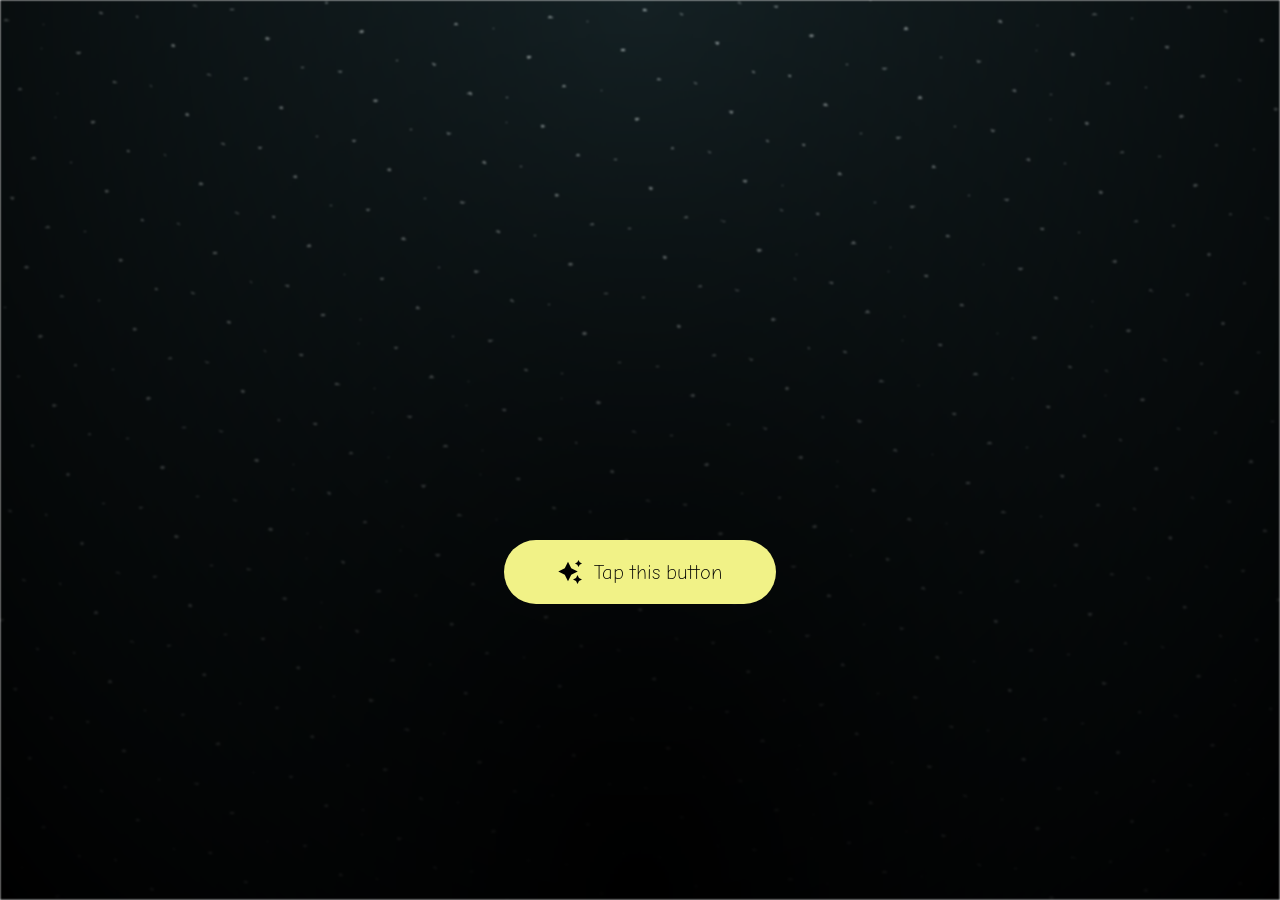
<file: index.html>
<html lang="en">

<head>
  <meta charset="UTF-8">
  <meta name="viewport" content="width=device-width, initial-scale=1.0">
  <link rel="shortcut icon" href="images/gift.png" type="image/x-icon">
  <link rel="stylesheet" href="assets/main.css">
  <link href="https://fonts.googleapis.com/css2?family=Comic+Neue:wght@700&display=swap" rel="stylesheet">

  <!-- Document Title -->
  <title>Hii! I have Something</title>
</head>

<body>
  <!-- Background -->
  <div class="night"></div>

  <!-- Title -->
  <h1 class="title"></h1>

  <!-- Button -->
  <div style="position: absolute; top: 60vh; width: 100%; display: flex; justify-content: center;">
    <a href="flower.html" class="btn">
      <svg height="24" width="24" fill="#FFFFFF" viewBox="0 0 24 24" data-name="Layer 1" id="Layer_1" class="sparkle">
        <path
          d="M10,21.236,6.755,14.745.264,11.5,6.755,8.255,10,1.764l3.245,6.491L19.736,11.5l-6.491,3.245ZM18,21l1.5,3L21,21l3-1.5L21,18l-1.5-3L18,18l-3,1.5ZM19.333,4.667,20.5,7l1.167-2.333L24,3.5,21.667,2.333,20.5,0,19.333,2.333,17,3.5Z">
        </path>
      </svg>

      <span class="text">Tap this button</span>
    </a>
  </div>

  <script src="assets/js/main.js"></script>
</body>

</html>
</file>
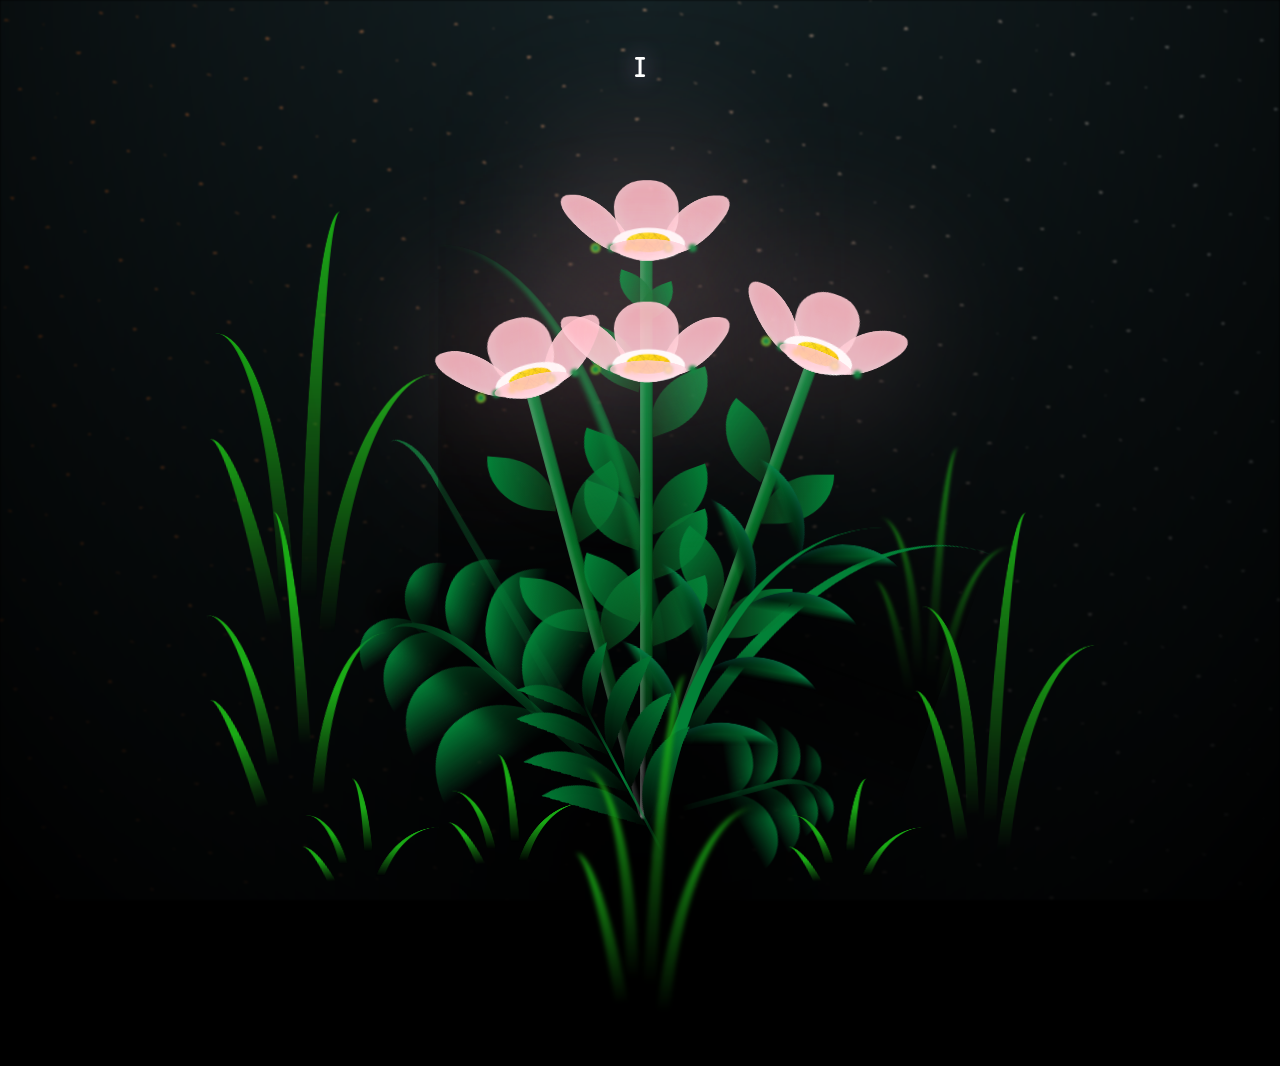
<file: flower.html>
<!DOCTYPE html>
<html lang="en">

<head>
  <meta charset="UTF-8">
  <meta http-equiv="X-UA-Compatible" content="IE=edge">
  <meta name="viewport" content="width=device-width, initial-scale=1.0">
  <link rel="shortcut icon" href="images/gift.png" type="image/x-icon">
  <link rel="stylesheet" href="assets/style.css">
  <link href="https://fonts.googleapis.com/css2?family=Comic+Neue:wght@700&display=swap" rel="stylesheet">

  <!-- Document Title -->
  <title>For you</title>
</head>

<body class="not-loaded">
  <!-- Background -->
  <div class="night"></div>
  <audio src="https://files.catbox.moe/d5x16t.mp3" autoplay loop></audio>

<div class="flowers">
    <div class="flower flower--1">
      <div class="flower__leafs flower__leafs--1">
        <div class="flower__leaf flower__leaf--1"></div>
        <div class="flower__leaf flower__leaf--2"></div>
        <div class="flower__leaf flower__leaf--3"></div>
        <div class="flower__leaf flower__leaf--4"></div>
        <div class="flower__white-circle"></div>

        <div class="flower__light flower__light--1"></div>
        <div class="flower__light flower__light--2"></div>
        <div class="flower__light flower__light--3"></div>
        <div class="flower__light flower__light--4"></div>
        <div class="flower__light flower__light--5"></div>
        <div class="flower__light flower__light--6"></div>
        <div class="flower__light flower__light--7"></div>
        <div class="flower__light flower__light--8"></div>

      </div>
      <div class="flower__line">
        <div class="flower__line__leaf flower__line__leaf--1"></div>
        <div class="flower__line__leaf flower__line__leaf--2"></div>
        <div class="flower__line__leaf flower__line__leaf--3"></div>
        <div class="flower__line__leaf flower__line__leaf--4"></div>
        <div class="flower__line__leaf flower__line__leaf--5"></div>
        <div class="flower__line__leaf flower__line__leaf--6"></div>
      </div>
    </div>

    <div class="flower flower--2">
      <div class="flower__leafs flower__leafs--2">
        <div class="flower__leaf flower__leaf--1"></div>
        <div class="flower__leaf flower__leaf--2"></div>
        <div class="flower__leaf flower__leaf--3"></div>
        <div class="flower__leaf flower__leaf--4"></div>
        <div class="flower__white-circle"></div>

        <div class="flower__light flower__light--1"></div>
        <div class="flower__light flower__light--2"></div>
        <div class="flower__light flower__light--3"></div>
        <div class="flower__light flower__light--4"></div>
        <div class="flower__light flower__light--5"></div>
        <div class="flower__light flower__light--6"></div>
        <div class="flower__light flower__light--7"></div>
        <div class="flower__light flower__light--8"></div>

      </div>
      <div class="flower__line">
        <div class="flower__line__leaf flower__line__leaf--1"></div>
        <div class="flower__line__leaf flower__line__leaf--2"></div>
        <div class="flower__line__leaf flower__line__leaf--3"></div>
        <div class="flower__line__leaf flower__line__leaf--4"></div>
      </div>
    </div>

    <div class="flower flower--3">
      <div class="flower__leafs flower__leafs--3">
        <div class="flower__leaf flower__leaf--1"></div>
        <div class="flower__leaf flower__leaf--2"></div>
        <div class="flower__leaf flower__leaf--3"></div>
        <div class="flower__leaf flower__leaf--4"></div>
        <div class="flower__white-circle"></div>

        <div class="flower__light flower__light--1"></div>
        <div class="flower__light flower__light--2"></div>
        <div class="flower__light flower__light--3"></div>
        <div class="flower__light flower__light--4"></div>
        <div class="flower__light flower__light--5"></div>
        <div class="flower__light flower__light--6"></div>
        <div class="flower__light flower__light--7"></div>
        <div class="flower__light flower__light--8"></div>

      </div>
      <div class="flower__line">
        <div class="flower__line__leaf flower__line__leaf--1"></div>
        <div class="flower__line__leaf flower__line__leaf--2"></div>
        <div class="flower__line__leaf flower__line__leaf--3"></div>
        <div class="flower__line__leaf flower__line__leaf--4"></div>
      </div>
    </div>
    <div class="flower flower--4">
      <div class="flower__leafs flower__leafs--3">
        <div class="flower__leaf flower__leaf--1"></div>
        <div class="flower__leaf flower__leaf--2"></div>
        <div class="flower__leaf flower__leaf--3"></div>
        <div class="flower__leaf flower__leaf--4"></div>
        <div class="flower__white-circle"></div>

        <div class="flower__light flower__light--1"></div>
        <div class="flower__light flower__light--2"></div>
        <div class="flower__light flower__light--3"></div>
        <div class="flower__light flower__light--4"></div>
        <div class="flower__light flower__light--5"></div>
        <div class="flower__light flower__light--6"></div>
        <div class="flower__light flower__light--7"></div>
        <div class="flower__light flower__light--8"></div>

      </div>
      <div class="flower__line">
        <div class="flower__line__leaf flower__line__leaf--1"></div>
        <div class="flower__line__leaf flower__line__leaf--2"></div>
        <div class="flower__line__leaf flower__line__leaf--3"></div>
        <div class="flower__line__leaf flower__line__leaf--4"></div>
      </div>
    </div>

    <div class="grow-ans" style="--d:1.2s">
      <div class="flower__g-long">
        <div class="flower__g-long__top"></div>
        <div class="flower__g-long__bottom"></div>
      </div>
    </div>

    <div class="growing-grass">
      <div class="flower__grass flower__grass--1">
        <div class="flower__grass--top"></div>
        <div class="flower__grass--bottom"></div>
        <div class="flower__grass__leaf flower__grass__leaf--1"></div>
        <div class="flower__grass__leaf flower__grass__leaf--2"></div>
        <div class="flower__grass__leaf flower__grass__leaf--3"></div>
        <div class="flower__grass__leaf flower__grass__leaf--4"></div>
        <div class="flower__grass__leaf flower__grass__leaf--5"></div>
        <div class="flower__grass__leaf flower__grass__leaf--6"></div>
        <div class="flower__grass__leaf flower__grass__leaf--7"></div>
        <div class="flower__grass__leaf flower__grass__leaf--8"></div>
        <div class="flower__grass__overlay"></div>
      </div>
    </div>

    <div class="growing-grass">
      <div class="flower__grass flower__grass--2">
        <div class="flower__grass--top"></div>
        <div class="flower__grass--bottom"></div>
        <div class="flower__grass__leaf flower__grass__leaf--1"></div>
        <div class="flower__grass__leaf flower__grass__leaf--2"></div>
        <div class="flower__grass__leaf flower__grass__leaf--3"></div>
        <div class="flower__grass__leaf flower__grass__leaf--4"></div>
        <div class="flower__grass__leaf flower__grass__leaf--5"></div>
        <div class="flower__grass__leaf flower__grass__leaf--6"></div>
        <div class="flower__grass__leaf flower__grass__leaf--7"></div>
        <div class="flower__grass__leaf flower__grass__leaf--8"></div>
        <div class="flower__grass__overlay"></div>
      </div>
    </div>

    <div class="grow-ans" style="--d:2.4s">
      <div class="flower__g-right flower__g-right--1">
        <div class="leaf"></div>
      </div>
    </div>

    <div class="grow-ans" style="--d:2.8s">
      <div class="flower__g-right flower__g-right--2">
        <div class="leaf"></div>
      </div>
    </div>

    <div class="grow-ans" style="--d:2.8s">
      <div class="flower__g-front">
        <div class="flower__g-front__leaf-wrapper flower__g-front__leaf-wrapper--1">
          <div class="flower__g-front__leaf"></div>
        </div>
        <div class="flower__g-front__leaf-wrapper flower__g-front__leaf-wrapper--2">
          <div class="flower__g-front__leaf"></div>
        </div>
        <div class="flower__g-front__leaf-wrapper flower__g-front__leaf-wrapper--3">
          <div class="flower__g-front__leaf"></div>
        </div>
        <div class="flower__g-front__leaf-wrapper flower__g-front__leaf-wrapper--4">
          <div class="flower__g-front__leaf"></div>
        </div>
        <div class="flower__g-front__leaf-wrapper flower__g-front__leaf-wrapper--5">
          <div class="flower__g-front__leaf"></div>
        </div>
        <div class="flower__g-front__leaf-wrapper flower__g-front__leaf-wrapper--6">
          <div class="flower__g-front__leaf"></div>
        </div>
        <div class="flower__g-front__leaf-wrapper flower__g-front__leaf-wrapper--7">
          <div class="flower__g-front__leaf"></div>
        </div>
        <div class="flower__g-front__leaf-wrapper flower__g-front__leaf-wrapper--8">
          <div class="flower__g-front__leaf"></div>
        </div>
        <div class="flower__g-front__line"></div>
      </div>
    </div>

    <div class="grow-ans" style="--d:3.2s">
      <div class="flower__g-fr">
        <div class="leaf"></div>
        <div class="flower__g-fr__leaf flower__g-fr__leaf--1"></div>
        <div class="flower__g-fr__leaf flower__g-fr__leaf--2"></div>
        <div class="flower__g-fr__leaf flower__g-fr__leaf--3"></div>
        <div class="flower__g-fr__leaf flower__g-fr__leaf--4"></div>
        <div class="flower__g-fr__leaf flower__g-fr__leaf--5"></div>
        <div class="flower__g-fr__leaf flower__g-fr__leaf--6"></div>
        <div class="flower__g-fr__leaf flower__g-fr__leaf--7"></div>
        <div class="flower__g-fr__leaf flower__g-fr__leaf--8"></div>
      </div>
    </div>

    <div class="long-g long-g--0">
      <div class="grow-ans" style="--d:3s">
        <div class="leaf leaf--0"></div>
      </div>
      <div class="grow-ans" style="--d:2.2s">
        <div class="leaf leaf--1"></div>
      </div>
      <div class="grow-ans" style="--d:3.4s">
        <div class="leaf leaf--2"></div>
      </div>
      <div class="grow-ans" style="--d:3.6s">
        <div class="leaf leaf--3"></div>
      </div>
    </div>

    <div class="long-g long-g--1">
      <div class="grow-ans" style="--d:3.6s">
        <div class="leaf leaf--0"></div>
      </div>
      <div class="grow-ans" style="--d:3.8s">
        <div class="leaf leaf--1"></div>
      </div>
      <div class="grow-ans" style="--d:4s">
        <div class="leaf leaf--2"></div>
      </div>
      <div class="grow-ans" style="--d:4.2s">
        <div class="leaf leaf--3"></div>
      </div>
    </div>

    <div class="long-g long-g--2">
      <div class="grow-ans" style="--d:4s">
        <div class="leaf leaf--0"></div>
      </div>
      <div class="grow-ans" style="--d:4.2s">
        <div class="leaf leaf--1"></div>
      </div>
      <div class="grow-ans" style="--d:4.4s">
        <div class="leaf leaf--2"></div>
      </div>
      <div class="grow-ans" style="--d:4.6s">
        <div class="leaf leaf--3"></div>
      </div>
    </div>

    <div class="long-g long-g--3">
      <div class="grow-ans" style="--d:4s">
        <div class="leaf leaf--0"></div>
      </div>
      <div class="grow-ans" style="--d:4.2s">
        <div class="leaf leaf--1"></div>
      </div>
      <div class="grow-ans" style="--d:3s">
        <div class="leaf leaf--2"></div>
      </div>
      <div class="grow-ans" style="--d:3.6s">
        <div class="leaf leaf--3"></div>
      </div>
    </div>

    <div class="long-g long-g--4">
      <div class="grow-ans" style="--d:4s">
        <div class="leaf leaf--0"></div>
      </div>
      <div class="grow-ans" style="--d:4.2s">
        <div class="leaf leaf--1"></div>
      </div>
      <div class="grow-ans" style="--d:3s">
        <div class="leaf leaf--2"></div>
      </div>
      <div class="grow-ans" style="--d:3.6s">
        <div class="leaf leaf--3"></div>
      </div>
    </div>

    <div class="long-g long-g--5">
      <div class="grow-ans" style="--d:4s">
        <div class="leaf leaf--0"></div>
      </div>
      <div class="grow-ans" style="--d:4.2s">
        <div class="leaf leaf--1"></div>
      </div>
      <div class="grow-ans" style="--d:3s">
        <div class="leaf leaf--2"></div>
      </div>
      <div class="grow-ans" style="--d:3.6s">
        <div class="leaf leaf--3"></div>
      </div>
    </div>

    <div class="long-g long-g--6">
      <div class="grow-ans" style="--d:4.2s">
        <div class="leaf leaf--0"></div>
      </div>
      <div class="grow-ans" style="--d:4.4s">
        <div class="leaf leaf--1"></div>
      </div>
      <div class="grow-ans" style="--d:4.6s">
        <div class="leaf leaf--2"></div>
      </div>
      <div class="grow-ans" style="--d:4.8s">
        <div class="leaf leaf--3"></div>
      </div>
    </div>

    <div class="long-g long-g--7">
      <div class="grow-ans" style="--d:3s">
        <div class="leaf leaf--0"></div>
      </div>
      <div class="grow-ans" style="--d:3.2s">
        <div class="leaf leaf--1"></div>
      </div>
      <div class="grow-ans" style="--d:3.5s">
        <div class="leaf leaf--2"></div>
      </div>
      <div class="grow-ans" style="--d:3.6s">
        <div class="leaf leaf--3"></div>
      </div>
    </div>
  </div>

  <!-- Title -->
  <h1 class="title"><span id="title"></span></h1>
</body>

</html>

<!-- Import Javascript -->
<script src="assets/js/style.js"></script>
</file>
<file: assets/main.css>
*,
*::after,
*::before {
  padding: 0;
  margin: 0;
  box-sizing: border-box;
}

:root {
  --dark-color: #000;
}

.night {
  position: fixed;
  left: 50%;
  top: 0;
  transform: translateX(-50%);
  width: 100%;
  height: 100%;
  filter: blur(0.1vmin);
  background-image: radial-gradient(ellipse at top, transparent 0%, var(--dark-color)), radial-gradient(ellipse at bottom, var(--dark-color), rgba(145, 233, 255, 0.2)), repeating-linear-gradient(220deg, rgb(0, 0, 0) 0px, rgb(0, 0, 0) 19px, transparent 19px, transparent 22px), repeating-linear-gradient(189deg, rgb(0, 0, 0) 0px, rgb(0, 0, 0) 19px, transparent 19px, transparent 22px), repeating-linear-gradient(148deg, rgb(0, 0, 0) 0px, rgb(0, 0, 0) 19px, transparent 19px, transparent 22px), linear-gradient(90deg, rgb(255, 255, 250), rgb(240, 240, 240));
}

.title {
  color: white;
  text-align: center;
  font-family: "Comic Neue", cursive;
  font-weight: 700;
  font-size: clamp(50px, 6vw, 70px); /* Responsif, minimal 20px dan maksimal 50px */

  display: flex;
  justify-content: center;
  align-items: center;

  height: 100vh; /* Membuat elemen setinggi layar penuh */
  text-shadow: 0 0 20px white;
  letter-spacing: 0px;
  padding: 0 10vw; /* Memberikan ruang di kiri dan kanan agar teks tidak terlalu dekat dengan pinggir */
}




@media (min-width: 500px) {
  .title {
    letter-spacing: 20px;
  }
}

@keyframes typing {
  from {
    opacity: 0;
  }

  to {
    opacity: 1;
  }
}

/* Terapkan animasi dengan delay */
.title span {
  opacity: 0;
  animation: typing 1s ease forwards;
  animation-delay: var(--delay);
}

a {
  text-decoration: none;
}

.btn {
  border: none;
  width: 17em;
  height: 4em;
  border-radius: 3em;
  display: flex;
  justify-content: center;
  align-items: center;
  gap: 12px;
  background: #f1f287;
  cursor: pointer;
  transition: all 450ms ease-in-out;
}

.sparkle {
  fill: #000000;
  transition: all 800ms ease;
}

.text {
  color: #000000;
  font-family: "Comic Neue", cursive;
  font-weight: 100;
  font-size: 20px;
}

.btn:hover {
  background: linear-gradient(0deg, #A47CF3, #683FEA);
  box-shadow: inset 0px 1px 0px 0px rgba(255, 255, 255, 0.4),
    inset 0px -4px 0px 0px rgba(0, 0, 0, 0.2),
    0px 0px 0px 4px rgba(255, 255, 255, 0.2),
    0px 0px 180px 0px #9917FF;
  transform: translateY(-2px);
}

.btn:hover .text {
  color: white;
}

.btn:hover .sparkle {
  fill: white;
  transform: scale(1.2);
}
</file>
<file: assets/style.css>
*,
*::after,
*::before {
  padding: 0;
  margin: 0;
  box-sizing: border-box;
}

:root {
  --dark-color: #000;
}

audio {
  display: none;
}

.title {
  position: absolute;
  width: 100%;
  text-align: center;
  margin-top: 50px;
  top: 0;
  left: 0;
  color: white;
  font-family: "Comic Neue", cursive;
  font-weight: 700;
  font-size: 30px;
  text-shadow: 0px 0px 20px #826a95;
}

body {
  display: flex;
  align-items: flex-end;
  justify-content: center;
  min-height: 100vh;
  background-color: var(--dark-color);
  overflow: hidden;
  perspective: 1000px;
}

.night {
  position: fixed;
  left: 50%;
  top: 0;
  transform: translateX(-50%);
  width: 100%;
  height: 100%;
  filter: blur(0.1vmin);
  background-image: radial-gradient(
      ellipse at top,
      transparent 0%,
      var(--dark-color)
    ),
    radial-gradient(
      ellipse at bottom,
      var(--dark-color),
      rgba(145, 233, 255, 0.2)
    ),
    repeating-linear-gradient(
      220deg,
      rgb(0, 0, 0) 0px,
      rgb(0, 0, 0) 19px,
      transparent 19px,
      transparent 22px
    ),
    repeating-linear-gradient(
      189deg,
      rgb(0, 0, 0) 0px,
      rgb(0, 0, 0) 19px,
      transparent 19px,
      transparent 22px
    ),
    repeating-linear-gradient(
      148deg,
      rgb(0, 0, 0) 0px,
      rgb(0, 0, 0) 19px,
      transparent 19px,
      transparent 22px
    ),
    linear-gradient(90deg, rgb(255, 94, 0), rgb(240, 240, 240));
}

.flowers {
  position: relative;
  transform: scale(0.9);
}

.flower {
  position: absolute;
  bottom: 10vmin;
  transform-origin: bottom center;
  z-index: 10;
  --fl-speed: 0.8s;
}
.flower--1 {
  -webkit-animation: moving-flower-1 4s linear infinite;
  animation: moving-flower-1 4s linear infinite;
}
.flower--1 .flower__line {
  height: 70vmin;
  -webkit-animation-delay: 0.3s;
  animation-delay: 0.3s;
}
.flower--1 .flower__line__leaf--1 {
  -webkit-animation: blooming-leaf-right var(--fl-speed) 1.6s backwards;
  animation: blooming-leaf-right var(--fl-speed) 1.6s backwards;
}
.flower--1 .flower__line__leaf--2 {
  -webkit-animation: blooming-leaf-right var(--fl-speed) 1.4s backwards;
  animation: blooming-leaf-right var(--fl-speed) 1.4s backwards;
}
.flower--1 .flower__line__leaf--3 {
  -webkit-animation: blooming-leaf-left var(--fl-speed) 1.2s backwards;
  animation: blooming-leaf-left var(--fl-speed) 1.2s backwards;
}
.flower--1 .flower__line__leaf--4 {
  -webkit-animation: blooming-leaf-left var(--fl-speed) 1s backwards;
  animation: blooming-leaf-left var(--fl-speed) 1s backwards;
}
.flower--1 .flower__line__leaf--5 {
  -webkit-animation: blooming-leaf-right var(--fl-speed) 1.8s backwards;
  animation: blooming-leaf-right var(--fl-speed) 1.8s backwards;
}
.flower--1 .flower__line__leaf--6 {
  -webkit-animation: blooming-leaf-left var(--fl-speed) 2s backwards;
  animation: blooming-leaf-left var(--fl-speed) 2s backwards;
}
.flower--2 {
  left: 50%;
  transform: rotate(20deg);
  -webkit-animation: moving-flower-2 4s linear infinite;
  animation: moving-flower-2 4s linear infinite;
}
.flower--2 .flower__line {
  height: 60vmin;
  -webkit-animation-delay: 0.6s;
  animation-delay: 0.6s;
}
.flower--2 .flower__line__leaf--1 {
  -webkit-animation: blooming-leaf-right var(--fl-speed) 1.9s backwards;
  animation: blooming-leaf-right var(--fl-speed) 1.9s backwards;
}
.flower--2 .flower__line__leaf--2 {
  -webkit-animation: blooming-leaf-right var(--fl-speed) 1.7s backwards;
  animation: blooming-leaf-right var(--fl-speed) 1.7s backwards;
}
.flower--2 .flower__line__leaf--3 {
  -webkit-animation: blooming-leaf-left var(--fl-speed) 1.5s backwards;
  animation: blooming-leaf-left var(--fl-speed) 1.5s backwards;
}
.flower--2 .flower__line__leaf--4 {
  -webkit-animation: blooming-leaf-left var(--fl-speed) 1.3s backwards;
  animation: blooming-leaf-left var(--fl-speed) 1.3s backwards;
}
.flower--3 {
  left: 50%;
  transform: rotate(-15deg);
  -webkit-animation: moving-flower-3 4s linear infinite;
  animation: moving-flower-3 4s linear infinite;
}
.flower--3 .flower__line {
  -webkit-animation-delay: 0.9s;
  animation-delay: 0.9s;
}
.flower--3 .flower__line__leaf--1 {
  -webkit-animation: blooming-leaf-right var(--fl-speed) 2.5s backwards;
  animation: blooming-leaf-right var(--fl-speed) 2.5s backwards;
}
.flower--3 .flower__line__leaf--2 {
  -webkit-animation: blooming-leaf-right var(--fl-speed) 2.3s backwards;
  animation: blooming-leaf-right var(--fl-speed) 2.3s backwards;
}
.flower--3 .flower__line__leaf--3 {
  -webkit-animation: blooming-leaf-left var(--fl-speed) 2.1s backwards;
  animation: blooming-leaf-left var(--fl-speed) 2.1s backwards;
}
.flower--3 .flower__line__leaf--4 {
  -webkit-animation: blooming-leaf-left var(--fl-speed) 1.9s backwards;
  animation: blooming-leaf-left var(--fl-speed) 1.9s backwards;
}
.flower__leafs {
  position: relative;
  -webkit-animation: blooming-flower 2s backwards;
  animation: blooming-flower 2s backwards;
}
.flower__leafs--1 {
  -webkit-animation-delay: 1.1s;
  animation-delay: 1.1s;
}
.flower__leafs--2 {
  -webkit-animation-delay: 1.4s;
  animation-delay: 1.4s;
}
.flower__leafs--3 {
  -webkit-animation-delay: 1.7s;
  animation-delay: 1.7s;
}
.flower__leafs::after {
  content: "";
  position: absolute;
  left: 0;
  top: 0;
  transform: translate(-50%, -100%);
  width: 8vmin;
  height: 8vmin;
  background-color: #ffb6c1;
  filter: blur(10vmin);
}
.flower__leaf {
  position: absolute;
  bottom: 0;
  left: 50%;
  width: 8vmin;
  height: 11vmin;
  border-radius: 51% 49% 47% 53%/44% 45% 55% 69%;
  background-color: #ffd1dc;
  background-image: linear-gradient(to top, #ffd1dc, #ffb6c1);
  transform-origin: bottom center;
  opacity: 0.9;
  box-shadow: inset 0 0 2vmin rgba(255, 255, 255, 0.5);
}
.flower__leaf--1 {
  transform: translate(-10%, 1%) rotateY(40deg) rotateX(-50deg);
}
.flower__leaf--2 {
  transform: translate(-50%, -4%) rotateX(40deg);
}
.flower__leaf--3 {
  transform: translate(-90%, 0%) rotateY(45deg) rotateX(50deg);
}
.flower__leaf--4 {
  width: 8vmin;
  height: 8vmin;
  transform-origin: bottom left;
  border-radius: 4vmin 10vmin 4vmin 4vmin;
  transform: translate(0%, 18%) rotateX(70deg) rotate(-43deg);
  background-image: linear-gradient(to top, #ffd1dc, #ffb6c1);
  z-index: 1;
  opacity: 0.8;
}
.flower__white-circle {
  position: absolute;
  left: -3.5vmin;
  top: -3vmin;
  width: 9vmin;
  height: 4vmin;
  border-radius: 50%;
  background-color: #fff;
}
.flower__white-circle::after {
  content: "";
  position: absolute;
  left: 50%;
  top: 45%;
  transform: translate(-50%, -50%);
  width: 60%;
  height: 60%;
  border-radius: inherit;
  background-image: repeating-linear-gradient(
      135deg,
      rgba(0, 0, 0, 0.03) 0px,
      rgba(0, 0, 0, 0.03) 1px,
      transparent 1px,
      transparent 12px
    ),
    repeating-linear-gradient(
      45deg,
      rgba(0, 0, 0, 0.03) 0px,
      rgba(0, 0, 0, 0.03) 1px,
      transparent 1px,
      transparent 12px
    ),
    repeating-linear-gradient(
      67.5deg,
      rgba(0, 0, 0, 0.03) 0px,
      rgba(0, 0, 0, 0.03) 1px,
      transparent 1px,
      transparent 12px
    ),
    repeating-linear-gradient(
      135deg,
      rgba(0, 0, 0, 0.03) 0px,
      rgba(0, 0, 0, 0.03) 1px,
      transparent 1px,
      transparent 12px
    ),
    repeating-linear-gradient(
      45deg,
      rgba(0, 0, 0, 0.03) 0px,
      rgba(0, 0, 0, 0.03) 1px,
      transparent 1px,
      transparent 12px
    ),
    repeating-linear-gradient(
      112.5deg,
      rgba(0, 0, 0, 0.03) 0px,
      rgba(0, 0, 0, 0.03) 1px,
      transparent 1px,
      transparent 12px
    ),
    repeating-linear-gradient(
      112.5deg,
      rgba(0, 0, 0, 0.03) 0px,
      rgba(0, 0, 0, 0.03) 1px,
      transparent 1px,
      transparent 12px
    ),
    repeating-linear-gradient(
      45deg,
      rgba(0, 0, 0, 0.03) 0px,
      rgba(0, 0, 0, 0.03) 1px,
      transparent 1px,
      transparent 12px
    ),
    repeating-linear-gradient(
      22.5deg,
      rgba(0, 0, 0, 0.03) 0px,
      rgba(0, 0, 0, 0.03) 1px,
      transparent 1px,
      transparent 12px
    ),
    repeating-linear-gradient(
      45deg,
      rgba(0, 0, 0, 0.03) 0px,
      rgba(0, 0, 0, 0.03) 1px,
      transparent 1px,
      transparent 12px
    ),
    repeating-linear-gradient(
      22.5deg,
      rgba(0, 0, 0, 0.03) 0px,
      rgba(0, 0, 0, 0.03) 1px,
      transparent 1px,
      transparent 12px
    ),
    repeating-linear-gradient(
      135deg,
      rgba(0, 0, 0, 0.03) 0px,
      rgba(0, 0, 0, 0.03) 1px,
      transparent 1px,
      transparent 12px
    ),
    repeating-linear-gradient(
      157.5deg,
      rgba(0, 0, 0, 0.03) 0px,
      rgba(0, 0, 0, 0.03) 1px,
      transparent 1px,
      transparent 12px
    ),
    repeating-linear-gradient(
      67.5deg,
      rgba(0, 0, 0, 0.03) 0px,
      rgba(0, 0, 0, 0.03) 1px,
      transparent 1px,
      transparent 12px
    ),
    repeating-linear-gradient(
      67.5deg,
      rgba(0, 0, 0, 0.03) 0px,
      rgba(0, 0, 0, 0.03) 1px,
      transparent 1px,
      transparent 12px
    ),
    linear-gradient(90deg, rgb(255, 235, 18), rgb(255, 206, 0));
}
.flower__line {
  height: 55vmin;
  width: 1.5vmin;
  background-image: linear-gradient(
      to left,
      rgba(0, 0, 0, 0.2),
      transparent,
      rgba(255, 255, 255, 0.2)
    ),
    linear-gradient(to top, transparent 10%, #056d24, #028137);
  box-shadow: inset 0 0 2px rgba(0, 0, 0, 0.5);
  -webkit-animation: grow-flower-tree 4s backwards;
  animation: grow-flower-tree 4s backwards;
}
.flower__line__leaf {
  --w: 7vmin;
  --h: calc(var(--w) + 2vmin);
  position: absolute;
  top: 20%;
  left: 90%;
  width: var(--w);
  height: var(--h);
  border-top-right-radius: var(--h);
  border-bottom-left-radius: var(--h);
  background-image: linear-gradient(to top, rgba(12, 94, 32, 0.4), #028137);
}
.flower__line__leaf--1 {
  transform: rotate(70deg) rotateY(30deg);
}
.flower__line__leaf--2 {
  top: 45%;
  transform: rotate(70deg) rotateY(30deg);
}
.flower__line__leaf--3,
.flower__line__leaf--4,
.flower__line__leaf--6 {
  border-top-right-radius: 0;
  border-bottom-left-radius: 0;
  border-top-left-radius: var(--h);
  border-bottom-right-radius: var(--h);
  left: -460%;
  top: 12%;
  transform: rotate(-70deg) rotateY(30deg);
}
.flower__line__leaf--4 {
  top: 40%;
}
.flower__line__leaf--5 {
  top: 0;
  transform-origin: left;
  transform: rotate(70deg) rotateY(30deg) scale(0.6);
}
.flower__line__leaf--6 {
  top: -2%;
  left: -450%;
  transform-origin: right;
  transform: rotate(-70deg) rotateY(30deg) scale(0.6);
}
.flower__light {
  position: absolute;
  bottom: 0vmin;
  width: 1vmin;
  height: 1vmin;
  background-color: rgb(255, 251, 0);
  border-radius: 50%;
  filter: blur(0.2vmin);
  -webkit-animation: light-ans 4s linear infinite backwards;
  animation: light-ans 4s linear infinite backwards;
}
.flower__light:nth-child(odd) {
  background-color: #028137;
}
.flower__light--1 {
  left: -2vmin;
  -webkit-animation-delay: 1s;
  animation-delay: 1s;
}
.flower__light--2 {
  left: 3vmin;
  -webkit-animation-delay: 0.5s;
  animation-delay: 0.5s;
}
.flower__light--3 {
  left: -6vmin;
  -webkit-animation-delay: 0.3s;
  animation-delay: 0.3s;
}
.flower__light--4 {
  left: 6vmin;
  -webkit-animation-delay: 0.9s;
  animation-delay: 0.9s;
}
.flower__light--5 {
  left: -1vmin;
  -webkit-animation-delay: 1.5s;
  animation-delay: 1.5s;
}
.flower__light--6 {
  left: -4vmin;
  -webkit-animation-delay: 3s;
  animation-delay: 3s;
}
.flower__light--7 {
  left: 3vmin;
  -webkit-animation-delay: 2s;
  animation-delay: 2s;
}
.flower__light--8 {
  left: -6vmin;
  -webkit-animation-delay: 3.5s;
  animation-delay: 3.5s;
}
.flower__grass {
  --c: #028137;
  --line-w: 1.5vmin;
  position: absolute;
  bottom: 12vmin;
  left: -7vmin;
  display: flex;
  flex-direction: column;
  align-items: flex-end;
  z-index: 20;
  transform-origin: bottom center;
  transform: rotate(-48deg) rotateY(40deg);
}
.flower__grass--1 {
  -webkit-animation: moving-grass 2s linear infinite;
  animation: moving-grass 2s linear infinite;
}
.flower__grass--2 {
  left: 2vmin;
  bottom: 10vmin;
  transform: scale(0.5) rotate(75deg) rotateX(10deg) rotateY(-200deg);
  opacity: 0.8;
  z-index: 0;
  -webkit-animation: moving-grass--2 1.5s linear infinite;
  animation: moving-grass--2 1.5s linear infinite;
}
.flower__grass--top {
  width: 7vmin;
  height: 10vmin;
  border-top-right-radius: 100%;
  border-right: var(--line-w) solid var(--c);
  transform-origin: bottom center;
  transform: rotate(-2deg);
}
.flower__grass--bottom {
  margin-top: -2px;
  width: var(--line-w);
  height: 25vmin;
  background-image: linear-gradient(to top, transparent, var(--c));
}
.flower__grass__leaf {
  --size: 10vmin;
  position: absolute;
  width: calc(var(--size) * 2.1);
  height: var(--size);
  border-top-left-radius: var(--size);
  border-top-right-radius: var(--size);
  background-image: linear-gradient(
    to top,
    transparent,
    transparent 30%,
    var(--c)
  );
  z-index: 100;
}
.flower__grass__leaf--1 {
  top: -6%;
  left: 30%;
  --size: 6vmin;
  transform: rotate(-20deg);
  -webkit-animation: growing-grass-ans--1 2s 2.6s backwards;
  animation: growing-grass-ans--1 2s 2.6s backwards;
}
@-webkit-keyframes growing-grass-ans--1 {
  0% {
    transform-origin: bottom left;
    transform: rotate(-20deg) scale(0);
  }
}
@keyframes growing-grass-ans--1 {
  0% {
    transform-origin: bottom left;
    transform: rotate(-20deg) scale(0);
  }
}
.flower__grass__leaf--2 {
  top: -5%;
  left: -110%;
  --size: 6vmin;
  transform: rotate(10deg);
  -webkit-animation: growing-grass-ans--2 2s 2.4s linear backwards;
  animation: growing-grass-ans--2 2s 2.4s linear backwards;
}
@-webkit-keyframes growing-grass-ans--2 {
  0% {
    transform-origin: bottom right;
    transform: rotate(10deg) scale(0);
  }
}
@keyframes growing-grass-ans--2 {
  0% {
    transform-origin: bottom right;
    transform: rotate(10deg) scale(0);
  }
}
.flower__grass__leaf--3 {
  top: 5%;
  left: 60%;
  --size: 8vmin;
  transform: rotate(-18deg) rotateX(-20deg);
  -webkit-animation: growing-grass-ans--3 2s 2.2s linear backwards;
  animation: growing-grass-ans--3 2s 2.2s linear backwards;
}
@-webkit-keyframes growing-grass-ans--3 {
  0% {
    transform-origin: bottom left;
    transform: rotate(-18deg) rotateX(-20deg) scale(0);
  }
}
@keyframes growing-grass-ans--3 {
  0% {
    transform-origin: bottom left;
    transform: rotate(-18deg) rotateX(-20deg) scale(0);
  }
}
.flower__grass__leaf--4 {
  top: 6%;
  left: -135%;
  --size: 8vmin;
  transform: rotate(2deg);
  -webkit-animation: growing-grass-ans--4 2s 2s linear backwards;
  animation: growing-grass-ans--4 2s 2s linear backwards;
}
@-webkit-keyframes growing-grass-ans--4 {
  0% {
    transform-origin: bottom right;
    transform: rotate(2deg) scale(0);
  }
}
@keyframes growing-grass-ans--4 {
  0% {
    transform-origin: bottom right;
    transform: rotate(2deg) scale(0);
  }
}
.flower__grass__leaf--5 {
  top: 20%;
  left: 60%;
  --size: 10vmin;
  transform: rotate(-24deg) rotateX(-20deg);
  -webkit-animation: growing-grass-ans--5 2s 1.8s linear backwards;
  animation: growing-grass-ans--5 2s 1.8s linear backwards;
}
@-webkit-keyframes growing-grass-ans--5 {
  0% {
    transform-origin: bottom left;
    transform: rotate(-24deg) rotateX(-20deg) scale(0);
  }
}
@keyframes growing-grass-ans--5 {
  0% {
    transform-origin: bottom left;
    transform: rotate(-24deg) rotateX(-20deg) scale(0);
  }
}
.flower__grass__leaf--6 {
  top: 22%;
  left: -180%;
  --size: 10vmin;
  transform: rotate(10deg);
  -webkit-animation: growing-grass-ans--6 2s 1.6s linear backwards;
  animation: growing-grass-ans--6 2s 1.6s linear backwards;
}
@-webkit-keyframes growing-grass-ans--6 {
  0% {
    transform-origin: bottom right;
    transform: rotate(10deg) scale(0);
  }
}
@keyframes growing-grass-ans--6 {
  0% {
    transform-origin: bottom right;
    transform: rotate(10deg) scale(0);
  }
}
.flower__grass__leaf--7 {
  top: 39%;
  left: 70%;
  --size: 10vmin;
  transform: rotate(-10deg);
  -webkit-animation: growing-grass-ans--7 2s 1.4s linear backwards;
  animation: growing-grass-ans--7 2s 1.4s linear backwards;
}
@-webkit-keyframes growing-grass-ans--7 {
  0% {
    transform-origin: bottom left;
    transform: rotate(-10deg) scale(0);
  }
}
@keyframes growing-grass-ans--7 {
  0% {
    transform-origin: bottom left;
    transform: rotate(-10deg) scale(0);
  }
}
.flower__grass__leaf--8 {
  top: 40%;
  left: -215%;
  --size: 11vmin;
  transform: rotate(10deg);
  -webkit-animation: growing-grass-ans--8 2s 1.2s linear backwards;
  animation: growing-grass-ans--8 2s 1.2s linear backwards;
}
@-webkit-keyframes growing-grass-ans--8 {
  0% {
    transform-origin: bottom right;
    transform: rotate(10deg) scale(0);
  }
}
@keyframes growing-grass-ans--8 {
  0% {
    transform-origin: bottom right;
    transform: rotate(10deg) scale(0);
  }
}
.flower__grass__overlay {
  position: absolute;
  top: -10%;
  right: 0%;
  width: 100%;
  height: 100%;
  background-color: rgba(0, 0, 0, 0.6);
  filter: blur(1.5vmin);
  z-index: 100;
}
.flower__g-long {
  --w: 2vmin;
  --h: 6vmin;
  --c: #0d6632;
  position: absolute;
  bottom: 10vmin;
  left: -3vmin;
  transform-origin: bottom center;
  transform: rotate(-30deg) rotateY(-20deg);
  display: flex;
  flex-direction: column;
  align-items: flex-end;
  -webkit-animation: flower-g-long-ans 3s linear infinite;
  animation: flower-g-long-ans 3s linear infinite;
}
@-webkit-keyframes flower-g-long-ans {
  0%,
  100% {
    transform: rotate(-30deg) rotateY(-20deg);
  }
  50% {
    transform: rotate(-32deg) rotateY(-20deg);
  }
}
@keyframes flower-g-long-ans {
  0%,
  100% {
    transform: rotate(-30deg) rotateY(-20deg);
  }
  50% {
    transform: rotate(-32deg) rotateY(-20deg);
  }
}
.flower__g-long__top {
  top: calc(var(--h) * -1);
  width: calc(var(--w) + 1vmin);
  height: var(--h);
  border-top-right-radius: 100%;
  border-right: 0.7vmin solid var(--c);
  transform: translate(-0.7vmin, 1vmin);
}
.flower__g-long__bottom {
  width: var(--w);
  height: 50vmin;
  transform-origin: bottom center;
  background-image: linear-gradient(to top, transparent 30%, var(--c));
  box-shadow: inset 0 0 2px rgba(0, 0, 0, 0.5);
  -webkit-clip-path: polygon(35% 0, 65% 1%, 100% 100%, 0% 100%);
  clip-path: polygon(35% 0, 65% 1%, 100% 100%, 0% 100%);
}
.flower__g-right {
  position: absolute;
  bottom: 6vmin;
  left: -2vmin;
  transform-origin: bottom left;
  transform: rotate(20deg);
}
.flower__g-right .leaf {
  width: 30vmin;
  height: 50vmin;
  border-top-left-radius: 100%;
  border-left: 2vmin solid #028137;
  background-image: linear-gradient(
    to bottom,
    transparent,
    var(--dark-color) 60%
  );
  -webkit-mask-image: linear-gradient(to top, transparent 30%, #028137 60%);
}
.flower__g-right--1 {
  -webkit-animation: flower-g-right-ans 2.5s linear infinite;
  animation: flower-g-right-ans 2.5s linear infinite;
}
.flower__g-right--2 {
  left: 5vmin;
  transform: rotateY(-180deg);
  -webkit-animation: flower-g-right-ans--2 3s linear infinite;
  animation: flower-g-right-ans--2 3s linear infinite;
}
.flower__g-right--2 .leaf {
  height: 75vmin;
  filter: blur(0.3vmin);
  opacity: 0.8;
}
@-webkit-keyframes flower-g-right-ans {
  0%,
  100% {
    transform: rotate(20deg);
  }
  50% {
    transform: rotate(24deg) rotateX(-20deg);
  }
}
@keyframes flower-g-right-ans {
  0%,
  100% {
    transform: rotate(20deg);
  }
  50% {
    transform: rotate(24deg) rotateX(-20deg);
  }
}
@-webkit-keyframes flower-g-right-ans--2 {
  0%,
  100% {
    transform: rotateY(-180deg) rotate(0deg) rotateX(-20deg);
  }
  50% {
    transform: rotateY(-180deg) rotate(6deg) rotateX(-20deg);
  }
}
@keyframes flower-g-right-ans--2 {
  0%,
  100% {
    transform: rotateY(-180deg) rotate(0deg) rotateX(-20deg);
  }
  50% {
    transform: rotateY(-180deg) rotate(6deg) rotateX(-20deg);
  }
}
.flower__g-front {
  position: absolute;
  bottom: 6vmin;
  left: 2.5vmin;
  z-index: 100;
  transform-origin: bottom center;
  transform: rotate(-28deg) rotateY(30deg) scale(1.04);
  -webkit-animation: flower__g-front-ans 2s linear infinite;
  animation: flower__g-front-ans 2s linear infinite;
}
@-webkit-keyframes flower__g-front-ans {
  0%,
  100% {
    transform: rotate(-28deg) rotateY(30deg) scale(1.04);
  }
  50% {
    transform: rotate(-35deg) rotateY(40deg) scale(1.04);
  }
}
@keyframes flower__g-front-ans {
  0%,
  100% {
    transform: rotate(-28deg) rotateY(30deg) scale(1.04);
  }
  50% {
    transform: rotate(-35deg) rotateY(40deg) scale(1.04);
  }
}
.flower__g-front__line {
  width: 0.3vmin;
  height: 20vmin;
  background-image: linear-gradient(
    to top,
    transparent,
    #028137,
    transparent 100%
  );
  position: relative;
}
.flower__g-front__leaf-wrapper {
  position: absolute;
  top: 0;
  left: 0;
  transform-origin: bottom left;
  transform: rotate(10deg);
}
.flower__g-front__leaf-wrapper:nth-child(even) {
  left: 0vmin;
  transform: rotateY(-180deg) rotate(5deg);
  -webkit-animation: flower__g-front__leaf-left-ans 1s ease-in backwards;
  animation: flower__g-front__leaf-left-ans 1s ease-in backwards;
}
.flower__g-front__leaf-wrapper:nth-child(odd) {
  -webkit-animation: flower__g-front__leaf-ans 1s ease-in backwards;
  animation: flower__g-front__leaf-ans 1s ease-in backwards;
}
.flower__g-front__leaf-wrapper--1 {
  top: -8vmin;
  transform: scale(0.7);
  -webkit-animation: flower__g-front__leaf-ans 1s 5.5s ease-in backwards !important;
  animation: flower__g-front__leaf-ans 1s 5.5s ease-in backwards !important;
}
.flower__g-front__leaf-wrapper--2 {
  top: -8vmin;
  transform: rotateY(-180deg) scale(0.7) !important;
  -webkit-animation: flower__g-front__leaf-left-ans-2 1s 4.6s ease-in backwards !important;
  animation: flower__g-front__leaf-left-ans-2 1s 4.6s ease-in backwards !important;
}
.flower__g-front__leaf-wrapper--3 {
  top: -3vmin;
  -webkit-animation: flower__g-front__leaf-ans 1s 4.6s ease-in backwards;
  animation: flower__g-front__leaf-ans 1s 4.6s ease-in backwards;
}
.flower__g-front__leaf-wrapper--4 {
  top: -3vmin;
  transform: rotateY(-180deg) scale(0.9) !important;
  -webkit-animation: flower__g-front__leaf-left-ans-2 1s 4.6s ease-in backwards !important;
  animation: flower__g-front__leaf-left-ans-2 1s 4.6s ease-in backwards !important;
}
@-webkit-keyframes flower__g-front__leaf-left-ans-2 {
  0% {
    transform: rotateY(-180deg) scale(0);
  }
}
@keyframes flower__g-front__leaf-left-ans-2 {
  0% {
    transform: rotateY(-180deg) scale(0);
  }
}
.flower__g-front__leaf-wrapper--5,
.flower__g-front__leaf-wrapper--6 {
  top: 2vmin;
}
.flower__g-front__leaf-wrapper--7,
.flower__g-front__leaf-wrapper--8 {
  top: 6.5vmin;
}
.flower__g-front__leaf-wrapper--2 {
  -webkit-animation-delay: 5.2s !important;
  animation-delay: 5.2s !important;
}
.flower__g-front__leaf-wrapper--3 {
  -webkit-animation-delay: 4.9s !important;
  animation-delay: 4.9s !important;
}
.flower__g-front__leaf-wrapper--5 {
  -webkit-animation-delay: 4.3s !important;
  animation-delay: 4.3s !important;
}
.flower__g-front__leaf-wrapper--6 {
  -webkit-animation-delay: 4.1s !important;
  animation-delay: 4.1s !important;
}
.flower__g-front__leaf-wrapper--7 {
  -webkit-animation-delay: 3.8s !important;
  animation-delay: 3.8s !important;
}
.flower__g-front__leaf-wrapper--8 {
  -webkit-animation-delay: 3.5s !important;
  animation-delay: 3.5s !important;
}
@-webkit-keyframes flower__g-front__leaf-ans {
  0% {
    transform: rotate(10deg) scale(0);
  }
}
@keyframes flower__g-front__leaf-ans {
  0% {
    transform: rotate(10deg) scale(0);
  }
}
@-webkit-keyframes flower__g-front__leaf-left-ans {
  0% {
    transform: rotateY(-180deg) rotate(5deg) scale(0);
  }
}
@keyframes flower__g-front__leaf-left-ans {
  0% {
    transform: rotateY(-180deg) rotate(5deg) scale(0);
  }
}
.flower__g-front__leaf {
  width: 10vmin;
  height: 10vmin;
  border-radius: 100% 0% 0% 100%/100% 100% 0% 0%;
  box-shadow: inset 0 2px 1vmin hsla(150, 97%, 14%, 0.2);
  background-image: linear-gradient(
      to bottom left,
      transparent,
      var(--dark-color)
    ),
    linear-gradient(to bottom right, #028137 50%, transparent 50%, transparent);
  -webkit-mask-image: linear-gradient(
    to bottom right,
    #028137 50%,
    transparent 50%,
    transparent
  );
  mask-image: linear-gradient(
    to bottom right,
    #028137 50%,
    transparent 50%,
    transparent
  );
}
.flower__g-fr {
  position: absolute;
  bottom: -4vmin;
  left: vmin;
  transform-origin: bottom left;
  z-index: 10;
  -webkit-animation: flower__g-fr-ans 2s linear infinite;
  animation: flower__g-fr-ans 2s linear infinite;
}
@-webkit-keyframes flower__g-fr-ans {
  0%,
  100% {
    transform: rotate(2deg);
  }
  50% {
    transform: rotate(4deg);
  }
}
@keyframes flower__g-fr-ans {
  0%,
  100% {
    transform: rotate(2deg);
  }
  50% {
    transform: rotate(4deg);
  }
}
.flower__g-fr .leaf {
  width: 30vmin;
  height: 50vmin;
  border-top-left-radius: 100%;
  border-left: 2vmin solid #028137;
  -webkit-mask-image: linear-gradient(to top, transparent 25%, #028137 50%);
  position: relative;
  z-index: 1;
}
.flower__g-fr__leaf {
  position: absolute;
  top: 0;
  left: 0;
  width: 10vmin;
  height: 10vmin;
  border-radius: 100% 0% 0% 100%/100% 100% 0% 0%;
  box-shadow: inset 0 2px 1vmin hsla(184deg, 97%, 58%, 0.2);
  background-image: linear-gradient(
      to bottom left,
      transparent,
      var(--dark-color) 98%
    ),
    linear-gradient(to bottom right, #028137 45%, transparent 50%, transparent);
  -webkit-mask-image: linear-gradient(
    135deg,
    #028137 40%,
    transparent 50%,
    transparent
  );
}
.flower__g-fr__leaf--1 {
  left: 20vmin;
  transform: rotate(45deg);
  -webkit-animation: flower__g-fr-leaft-ans-1 0.5s 5.2s linear backwards;
  animation: flower__g-fr-leaft-ans-1 0.5s 5.2s linear backwards;
}
@-webkit-keyframes flower__g-fr-leaft-ans-1 {
  0% {
    transform-origin: left;
    transform: rotate(45deg) scale(0);
  }
}
@keyframes flower__g-fr-leaft-ans-1 {
  0% {
    transform-origin: left;
    transform: rotate(45deg) scale(0);
  }
}
.flower__g-fr__leaf--2 {
  left: 12vmin;
  top: -7vmin;
  transform: rotate(25deg) rotateY(-180deg);
  -webkit-animation: flower__g-fr-leaft-ans-6 0.5s 5s linear backwards;
  animation: flower__g-fr-leaft-ans-6 0.5s 5s linear backwards;
}
.flower__g-fr__leaf--3 {
  left: 15vmin;
  top: 6vmin;
  transform: rotate(55deg);
  -webkit-animation: flower__g-fr-leaft-ans-5 0.5s 4.8s linear backwards;
  animation: flower__g-fr-leaft-ans-5 0.5s 4.8s linear backwards;
}
.flower__g-fr__leaf--4 {
  left: 6vmin;
  top: -2vmin;
  transform: rotate(25deg) rotateY(-180deg);
  -webkit-animation: flower__g-fr-leaft-ans-6 0.5s 4.6s linear backwards;
  animation: flower__g-fr-leaft-ans-6 0.5s 4.6s linear backwards;
}
.flower__g-fr__leaf--5 {
  left: 10vmin;
  top: 14vmin;
  transform: rotate(55deg);
  -webkit-animation: flower__g-fr-leaft-ans-5 0.5s 4.4s linear backwards;
  animation: flower__g-fr-leaft-ans-5 0.5s 4.4s linear backwards;
}
@-webkit-keyframes flower__g-fr-leaft-ans-5 {
  0% {
    transform-origin: left;
    transform: rotate(55deg) scale(0);
  }
}
@keyframes flower__g-fr-leaft-ans-5 {
  0% {
    transform-origin: left;
    transform: rotate(55deg) scale(0);
  }
}
.flower__g-fr__leaf--6 {
  left: 0vmin;
  top: 6vmin;
  transform: rotate(25deg) rotateY(-180deg);
  -webkit-animation: flower__g-fr-leaft-ans-6 0.5s 4.2s linear backwards;
  animation: flower__g-fr-leaft-ans-6 0.5s 4.2s linear backwards;
}
@-webkit-keyframes flower__g-fr-leaft-ans-6 {
  0% {
    transform-origin: right;
    transform: rotate(25deg) rotateY(-180deg) scale(0);
  }
}
@keyframes flower__g-fr-leaft-ans-6 {
  0% {
    transform-origin: right;
    transform: rotate(25deg) rotateY(-180deg) scale(0);
  }
}
.flower__g-fr__leaf--7 {
  left: 5vmin;
  top: 22vmin;
  transform: rotate(45deg);
  -webkit-animation: flower__g-fr-leaft-ans-7 0.5s 4s linear backwards;
  animation: flower__g-fr-leaft-ans-7 0.5s 4s linear backwards;
}
@-webkit-keyframes flower__g-fr-leaft-ans-7 {
  0% {
    transform-origin: left;
    transform: rotate(45deg) scale(0);
  }
}
@keyframes flower__g-fr-leaft-ans-7 {
  0% {
    transform-origin: left;
    transform: rotate(45deg) scale(0);
  }
}
.flower__g-fr__leaf--8 {
  left: -4vmin;
  top: 15vmin;
  transform: rotate(15deg) rotateY(-180deg);
  -webkit-animation: flower__g-fr-leaft-ans-8 0.5s 3.8s linear backwards;
  animation: flower__g-fr-leaft-ans-8 0.5s 3.8s linear backwards;
}
@-webkit-keyframes flower__g-fr-leaft-ans-8 {
  0% {
    transform-origin: right;
    transform: rotate(15deg) rotateY(-180deg) scale(0);
  }
}
@keyframes flower__g-fr-leaft-ans-8 {
  0% {
    transform-origin: right;
    transform: rotate(15deg) rotateY(-180deg) scale(0);
  }
}

.long-g {
  position: absolute;
  bottom: 25vmin;
  left: -42vmin;
  transform-origin: bottom left;
}
.long-g--1 {
  bottom: 0vmin;
  transform: scale(0.8) rotate(-5deg);
}
.long-g--1 .leaf {
  -webkit-mask-image: linear-gradient(
    to top,
    transparent 40%,
    #028137 80%
  ) !important;
}
.long-g--1 .leaf--1 {
  --w: 5vmin;
  --h: 60vmin;
  left: -2vmin;
  transform: rotate(3deg) rotateY(-180deg);
}
.long-g--2,
.long-g--3 {
  bottom: -3vmin;
  left: -35vmin;
  transform-origin: center;
  transform: scale(0.6) rotateX(60deg);
}
.long-g--2 .leaf,
.long-g--3 .leaf {
  -webkit-mask-image: linear-gradient(
    to top,
    transparent 50%,
    #e6f331 80%
  ) !important;
}
.long-g--2 .leaf--1,
.long-g--3 .leaf--1 {
  left: -1vmin;
  transform: rotateY(-180deg);
}
.long-g--3 {
  left: -17vmin;
  bottom: 0vmin;
}
.long-g--3 .leaf {
  -webkit-mask-image: linear-gradient(
    to top,
    transparent 40%,
    #028137 80%
  ) !important;
}
.long-g--4 {
  left: 25vmin;
  bottom: -3vmin;
  transform-origin: center;
  transform: scale(0.6) rotateX(60deg);
}
.long-g--4 .leaf {
  -webkit-mask-image: linear-gradient(
    to top,
    transparent 50%,
    #028137 80%
  ) !important;
}
.long-g--5 {
  left: 42vmin;
  bottom: 0vmin;
  transform: scale(0.8) rotate(2deg);
}
.long-g--6 {
  left: 0vmin;
  bottom: -20vmin;
  z-index: 100;
  filter: blur(0.3vmin);
  transform: scale(0.8) rotate(2deg);
}
.long-g--7 {
  left: 35vmin;
  bottom: 20vmin;
  z-index: -1;
  filter: blur(0.3vmin);
  transform: scale(0.6) rotate(2deg);
  opacity: 0.7;
}
.long-g .leaf {
  --w: 15vmin;
  --h: 40vmin;
  --c: #1aaa15;
  position: absolute;
  bottom: 0;
  width: var(--w);
  height: var(--h);
  border-top-left-radius: 100%;
  border-left: 2vmin solid var(--c);
  -webkit-mask-image: linear-gradient(
    to top,
    transparent 20%,
    var(--dark-color)
  );
  transform-origin: bottom center;
}
.long-g .leaf--0 {
  left: 2vmin;
  -webkit-animation: leaf-ans-1 4s linear infinite;
  animation: leaf-ans-1 4s linear infinite;
}
.long-g .leaf--1 {
  --w: 5vmin;
  --h: 60vmin;
  -webkit-animation: leaf-ans-1 4s linear infinite;
  animation: leaf-ans-1 4s linear infinite;
}
.long-g .leaf--2 {
  --w: 10vmin;
  --h: 40vmin;
  left: -0.5vmin;
  bottom: 5vmin;
  transform-origin: bottom left;
  transform: rotateY(-180deg);
  -webkit-animation: leaf-ans-2 3s linear infinite;
  animation: leaf-ans-2 3s linear infinite;
}
.long-g .leaf--3 {
  --w: 5vmin;
  --h: 30vmin;
  left: -1vmin;
  bottom: 3.2vmin;
  transform-origin: bottom left;
  transform: rotate(-10deg) rotateY(-180deg);
  -webkit-animation: leaf-ans-3 3s linear infinite;
  animation: leaf-ans-3 3s linear infinite;
}

@-webkit-keyframes leaf-ans-1 {
  0%,
  100% {
    transform: rotate(-5deg) scale(1);
  }
  50% {
    transform: rotate(5deg) scale(1.1);
  }
}

@keyframes leaf-ans-1 {
  0%,
  100% {
    transform: rotate(-5deg) scale(1);
  }
  50% {
    transform: rotate(5deg) scale(1.1);
  }
}
@-webkit-keyframes leaf-ans-2 {
  0%,
  100% {
    transform: rotateY(-180deg) rotate(5deg);
  }
  50% {
    transform: rotateY(-180deg) rotate(0deg) scale(1.1);
  }
}
@keyframes leaf-ans-2 {
  0%,
  100% {
    transform: rotateY(-180deg) rotate(5deg);
  }
  50% {
    transform: rotateY(-180deg) rotate(0deg) scale(1.1);
  }
}
@-webkit-keyframes leaf-ans-3 {
  0%,
  100% {
    transform: rotate(-10deg) rotateY(-180deg);
  }
  50% {
    transform: rotate(-20deg) rotateY(-180deg);
  }
}
@keyframes leaf-ans-3 {
  0%,
  100% {
    transform: rotate(-10deg) rotateY(-180deg);
  }
  50% {
    transform: rotate(-20deg) rotateY(-180deg);
  }
}
.grow-ans {
  -webkit-animation: grow-ans 2s var(--d) backwards;
  animation: grow-ans 2s var(--d) backwards;
}

@-webkit-keyframes grow-ans {
  0% {
    transform: scale(0);
    opacity: 0;
  }
}

@keyframes grow-ans {
  0% {
    transform: scale(0);
    opacity: 0;
  }
}
@-webkit-keyframes light-ans {
  0% {
    opacity: 0;
    transform: translateY(0vmin);
  }
  25% {
    opacity: 1;
    transform: translateY(-5vmin) translateX(-2vmin);
  }
  50% {
    opacity: 1;
    transform: translateY(-15vmin) translateX(2vmin);
    filter: blur(0.2vmin);
  }
  75% {
    transform: translateY(-20vmin) translateX(-2vmin);
    filter: blur(0.2vmin);
  }
  100% {
    transform: translateY(-30vmin);
    opacity: 0;
    filter: blur(1vmin);
  }
}
@keyframes light-ans {
  0% {
    opacity: 0;
    transform: translateY(0vmin);
  }
  25% {
    opacity: 1;
    transform: translateY(-5vmin) translateX(-2vmin);
  }
  50% {
    opacity: 1;
    transform: translateY(-15vmin) translateX(2vmin);
    filter: blur(0.2vmin);
  }
  75% {
    transform: translateY(-20vmin) translateX(-2vmin);
    filter: blur(0.2vmin);
  }
  100% {
    transform: translateY(-30vmin);
    opacity: 0;
    filter: blur(1vmin);
  }
}
@-webkit-keyframes moving-flower-1 {
  0%,
  100% {
    transform: rotate(2deg);
  }
  50% {
    transform: rotate(-2deg);
  }
}
@keyframes moving-flower-1 {
  0%,
  100% {
    transform: rotate(2deg);
  }
  50% {
    transform: rotate(-2deg);
  }
}
@-webkit-keyframes moving-flower-2 {
  0%,
  100% {
    transform: rotate(18deg);
  }
  50% {
    transform: rotate(14deg);
  }
}
@keyframes moving-flower-2 {
  0%,
  100% {
    transform: rotate(18deg);
  }
  50% {
    transform: rotate(14deg);
  }
}
@-webkit-keyframes moving-flower-3 {
  0%,
  100% {
    transform: rotate(-18deg);
  }
  50% {
    transform: rotate(-20deg) rotateY(-10deg);
  }
}
@keyframes moving-flower-3 {
  0%,
  100% {
    transform: rotate(-18deg);
  }
  50% {
    transform: rotate(-20deg) rotateY(-10deg);
  }
}
@-webkit-keyframes blooming-leaf-right {
  0% {
    transform-origin: left;
    transform: rotate(70deg) rotateY(30deg) scale(0);
  }
}
@keyframes blooming-leaf-right {
  0% {
    transform-origin: left;
    transform: rotate(70deg) rotateY(30deg) scale(0);
  }
}
@-webkit-keyframes blooming-leaf-left {
  0% {
    transform-origin: right;
    transform: rotate(-70deg) rotateY(30deg) scale(0);
  }
}
@keyframes blooming-leaf-left {
  0% {
    transform-origin: right;
    transform: rotate(-70deg) rotateY(30deg) scale(0);
  }
}
@-webkit-keyframes grow-flower-tree {
  0% {
    height: 0;
    border-radius: 1vmin;
  }
}
@keyframes grow-flower-tree {
  0% {
    height: 0;
    border-radius: 1vmin;
  }
}
@-webkit-keyframes blooming-flower {
  0% {
    transform: scale(0);
  }
}
@keyframes blooming-flower {
  0% {
    transform: scale(0);
  }
}
@-webkit-keyframes moving-grass {
  0%,
  100% {
    transform: rotate(-48deg) rotateY(40deg);
  }
  50% {
    transform: rotate(-50deg) rotateY(40deg);
  }
}
@keyframes moving-grass {
  0%,
  100% {
    transform: rotate(-48deg) rotateY(40deg);
  }
  50% {
    transform: rotate(-50deg) rotateY(40deg);
  }
}
@-webkit-keyframes moving-grass--2 {
  0%,
  100% {
    transform: scale(0.5) rotate(75deg) rotateX(10deg) rotateY(-200deg);
  }
  50% {
    transform: scale(0.5) rotate(79deg) rotateX(10deg) rotateY(-200deg);
  }
}
@keyframes moving-grass--2 {
  0%,
  100% {
    transform: scale(0.5) rotate(75deg) rotateX(10deg) rotateY(-200deg);
  }
  50% {
    transform: scale(0.5) rotate(79deg) rotateX(10deg) rotateY(-200deg);
  }
}
.growing-grass {
  -webkit-animation: growing-grass-ans 1s 2s backwards;
  animation: growing-grass-ans 1s 2s backwards;
}

@-webkit-keyframes growing-grass-ans {
  0% {
    transform: scale(0);
  }
}

@keyframes growing-grass-ans {
  0% {
    transform: scale(0);
  }
}

.not-loaded * {
  animation-play-state: paused !important;
}
</file>
